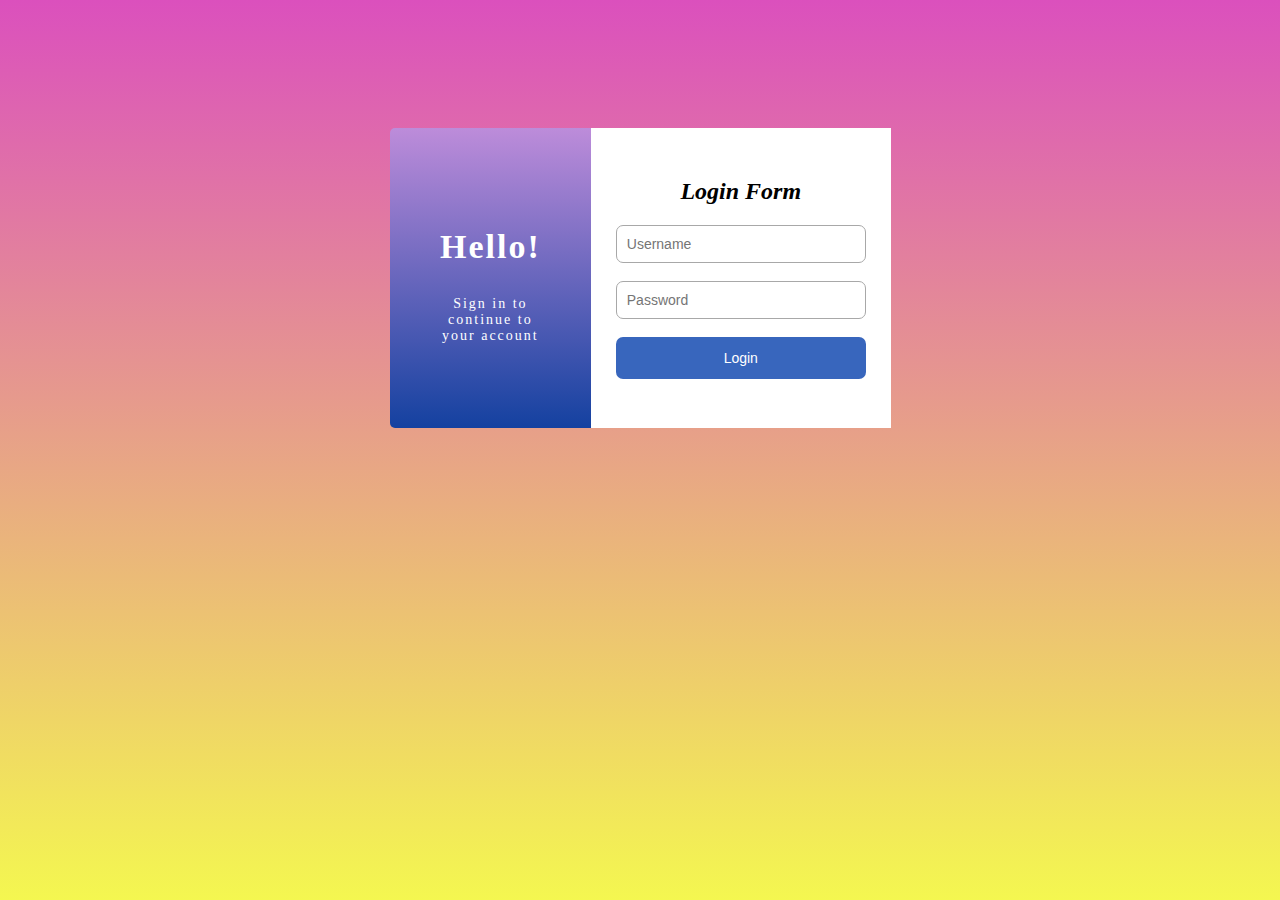
<file: index.html>
<!DOCTYPE html>
<html lang="en">
<head>
    <meta charset="UTF-8">
    <meta http-equiv="X-UA-Compatible" content="IE=edge">
    <meta name="viewport" content="width=device-width, initial-scale=1.0">
    <link rel="stylesheet" href="style.css">
    <title>login form</title>
</head>
<body>
  <div class="wrapper">
        <div class="container">
         <!--left side content-->
            <div class="box-1">
                <div class="content-holder">
                    <h2>Hello!</h2>
                    <p>Sign in to continue to your account </p>
                  
                </div>
            </div>
        <!--Forms-->
            <div class="box-2">
               <div class="login-form-container">
                <form  onsubmit = "onLogin()">

                  <h1>Login Form</h1>
                  <input type="text"  id="userid" placeholder="Username" class="input-field" required/>
                    <br><br>
                     
                    <input type="password" id="password" placeholder="Password" class="input-field" required/>
                    <br><br>
                    <button class="login-button" type="submit">Login</button>
                </form>
              </div>
            </div>

        </div>
    </div>

    <script src="./script.js"></script>
</body>
</html>
</file>
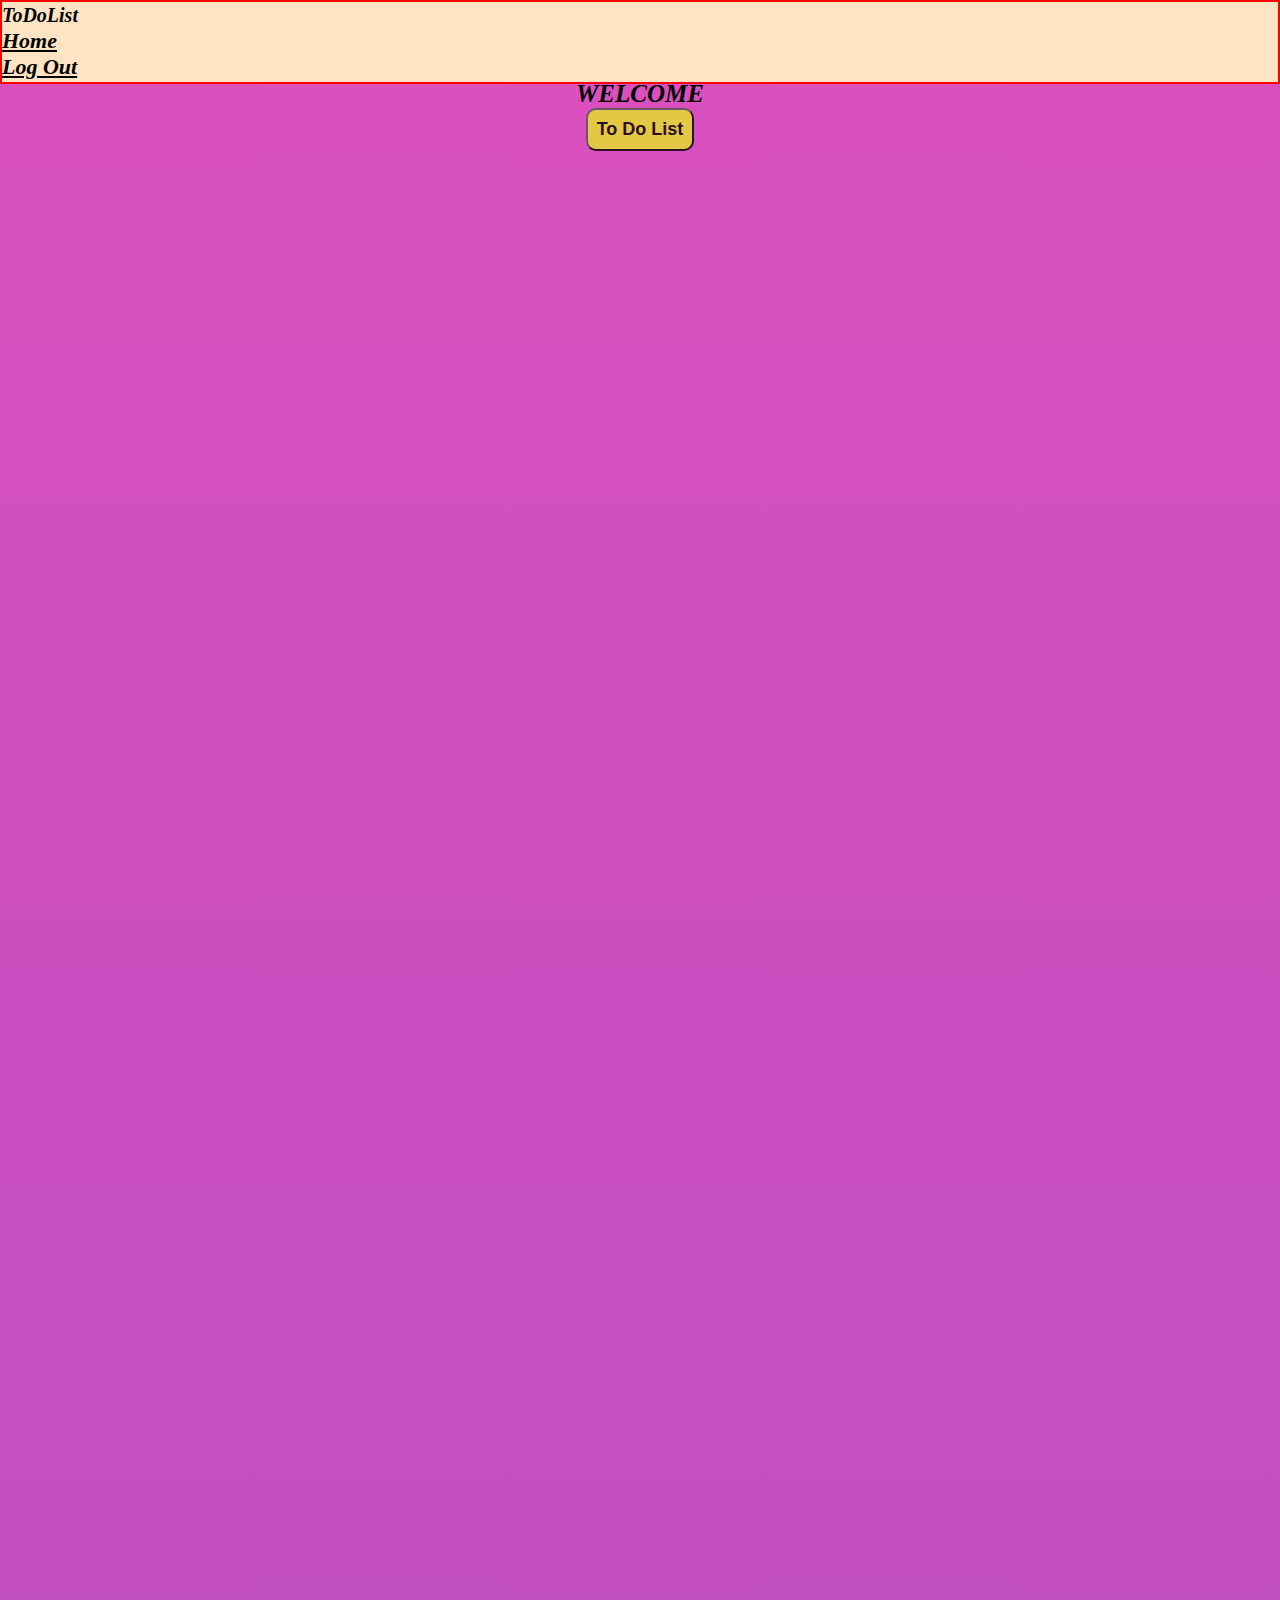
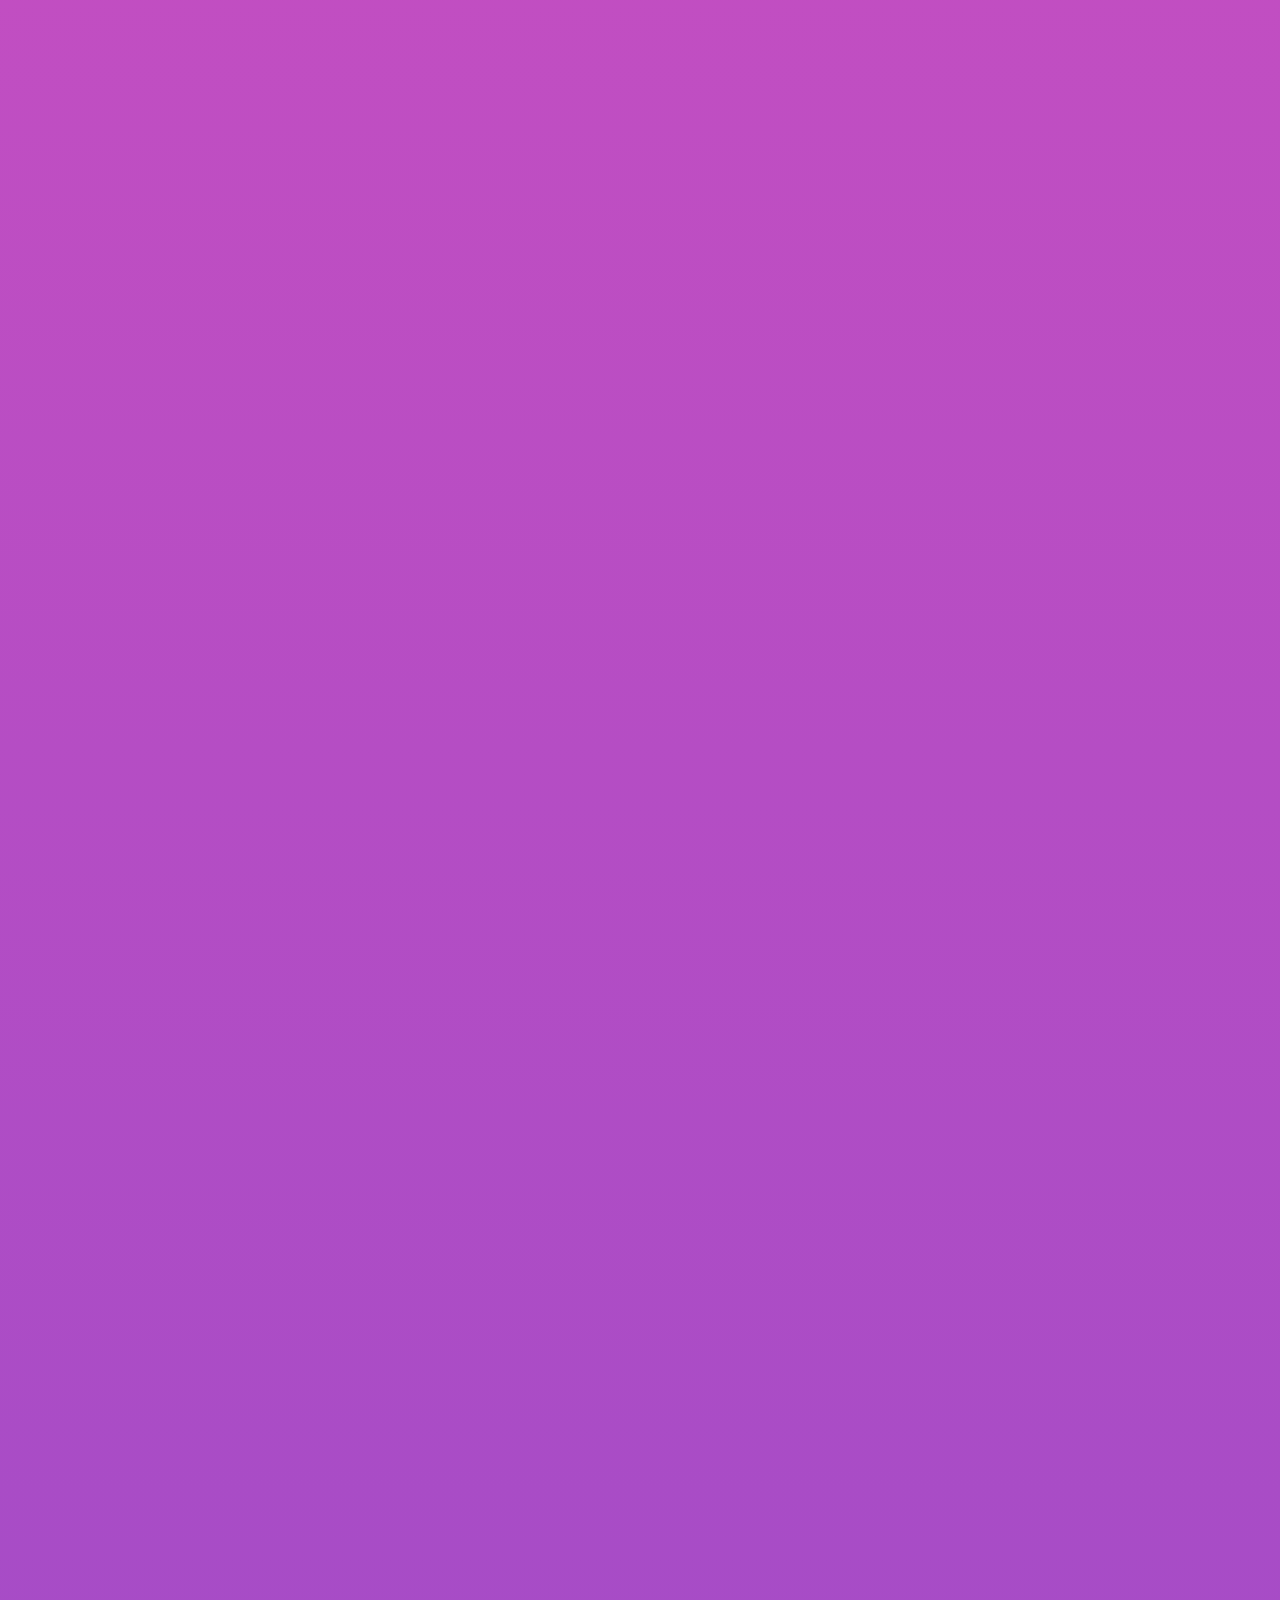
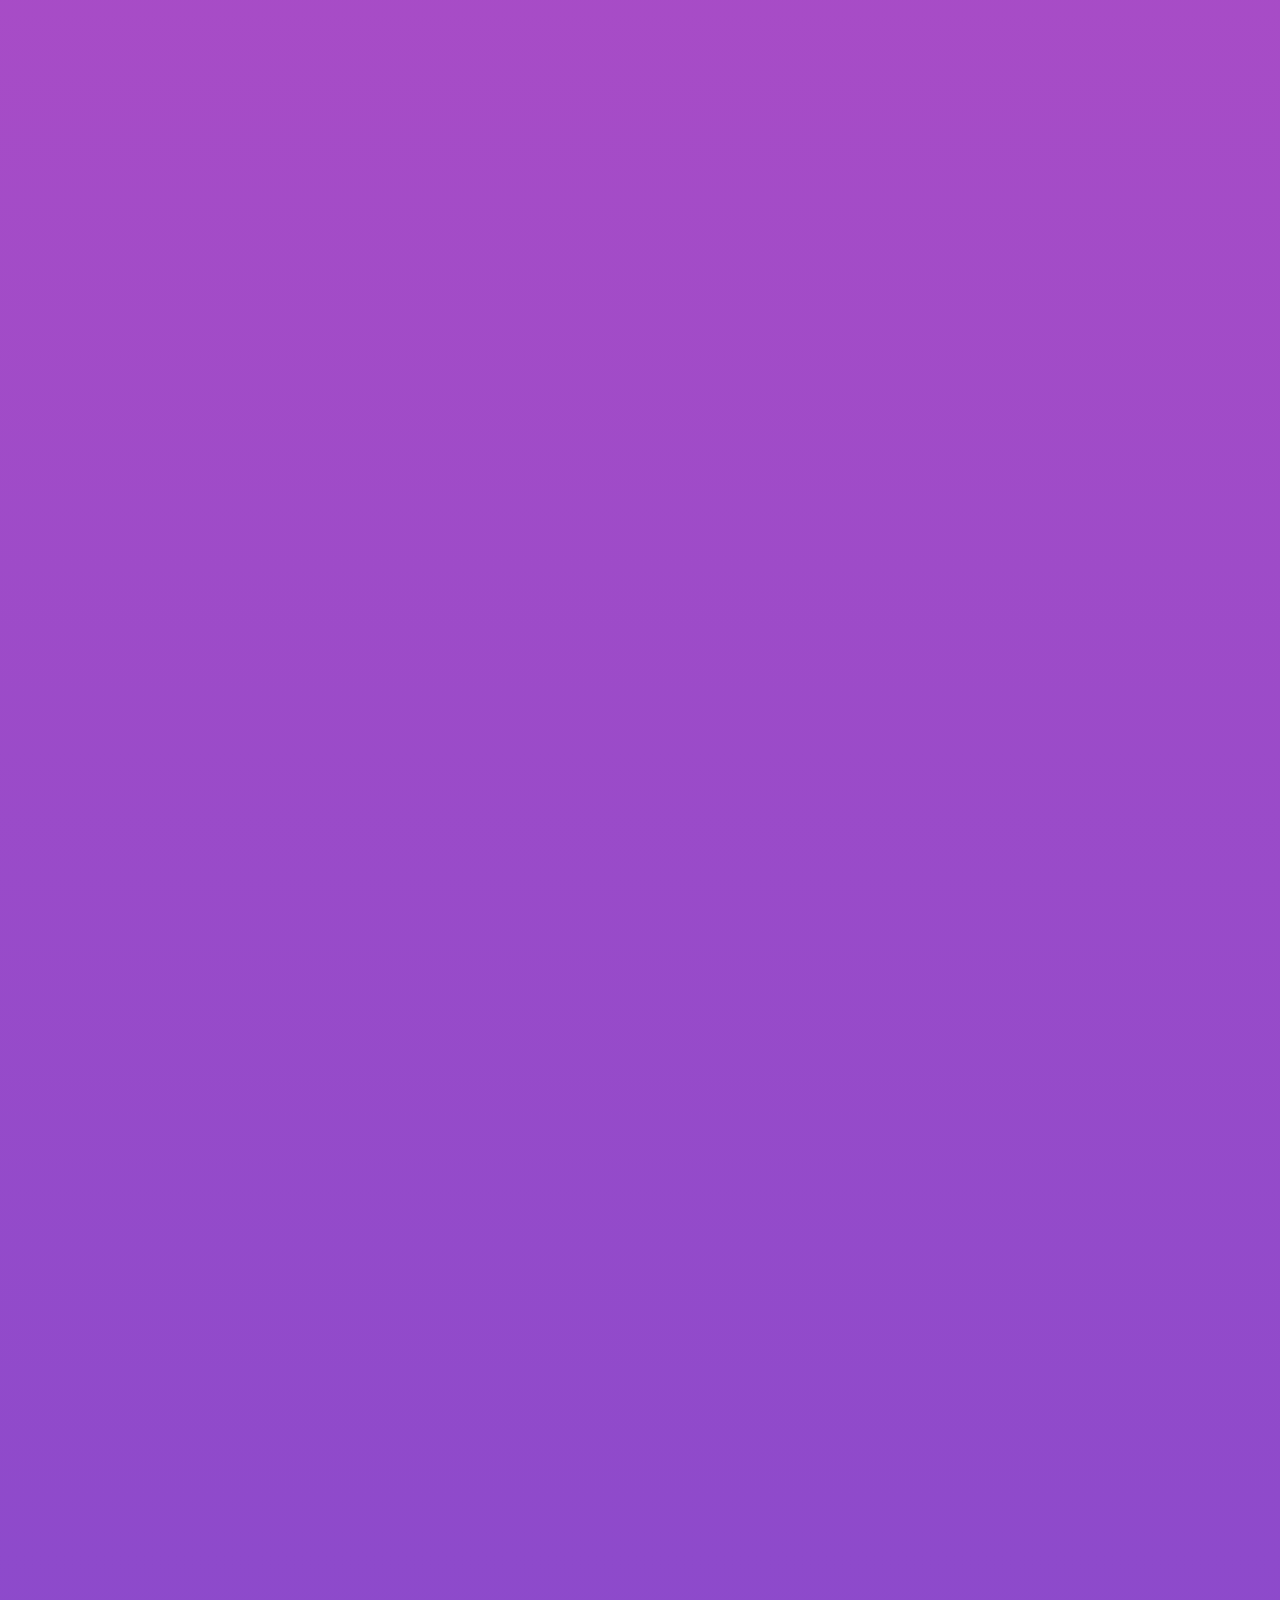
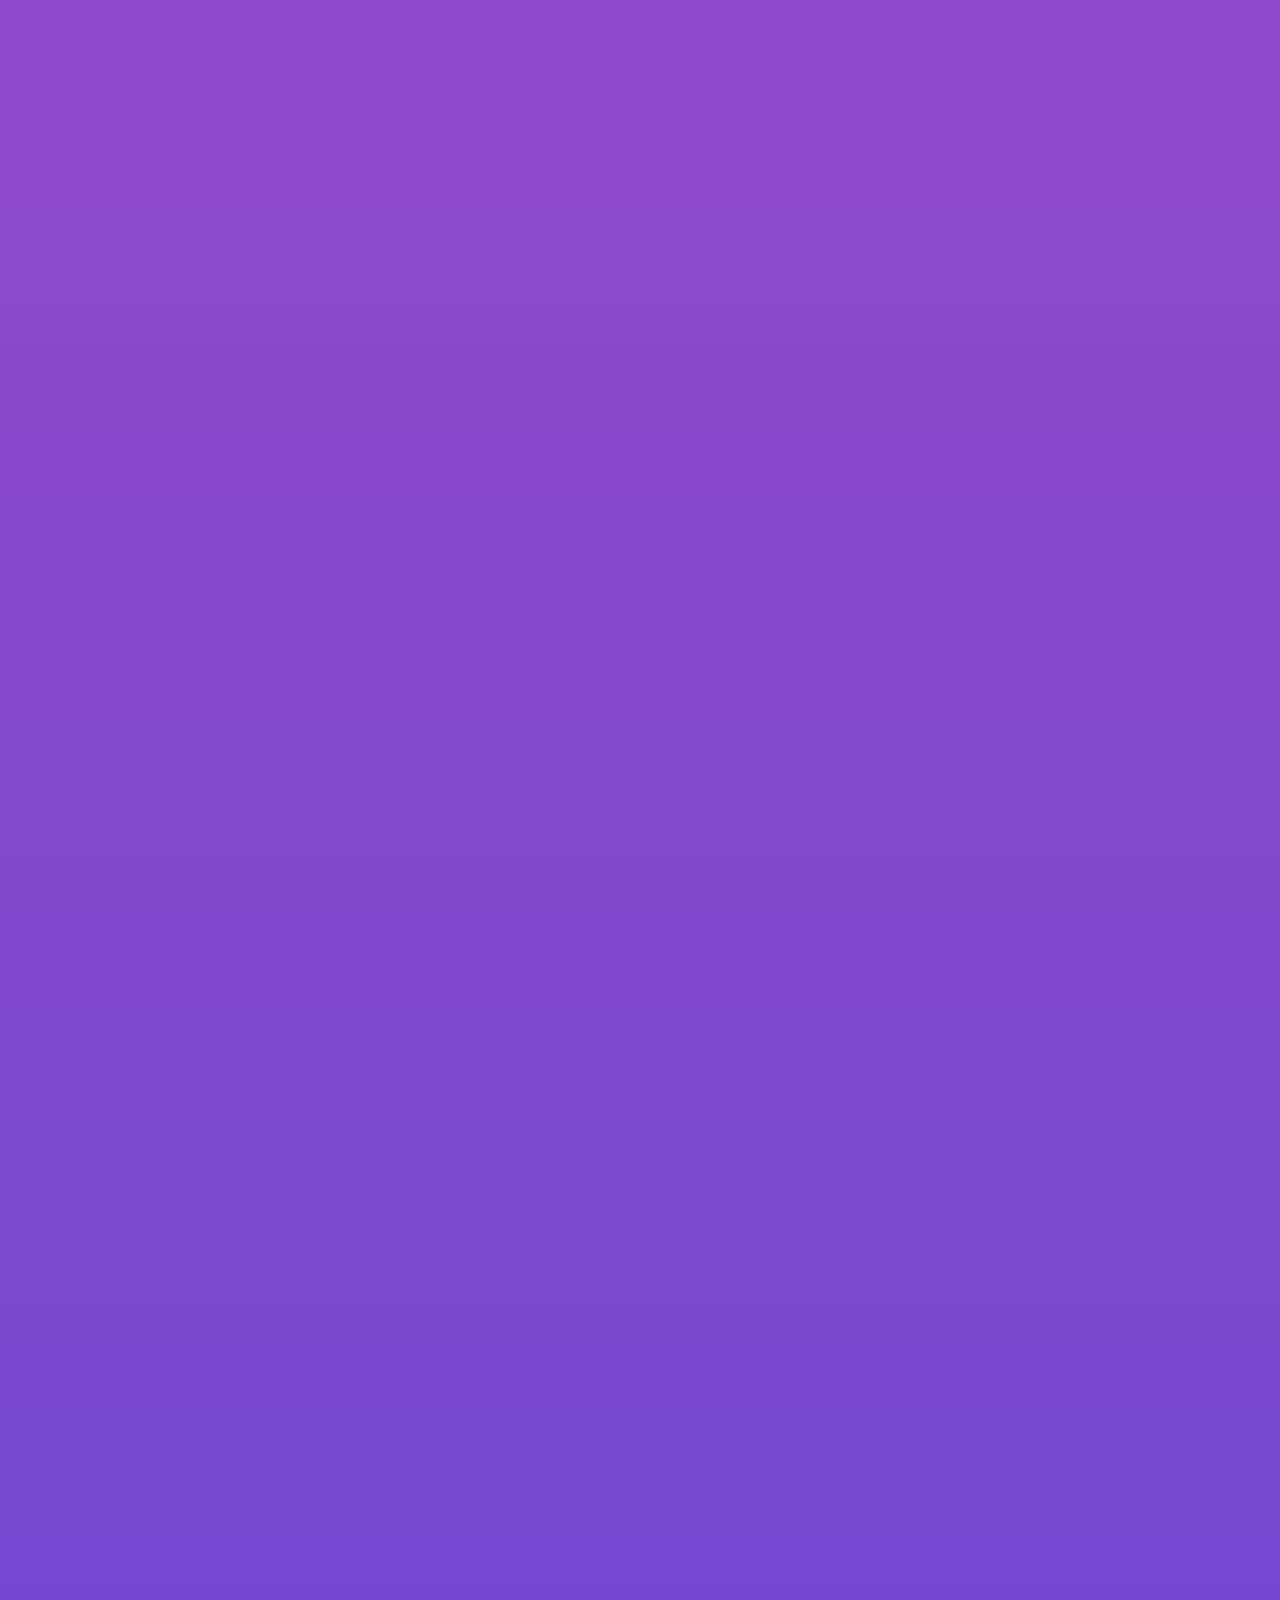
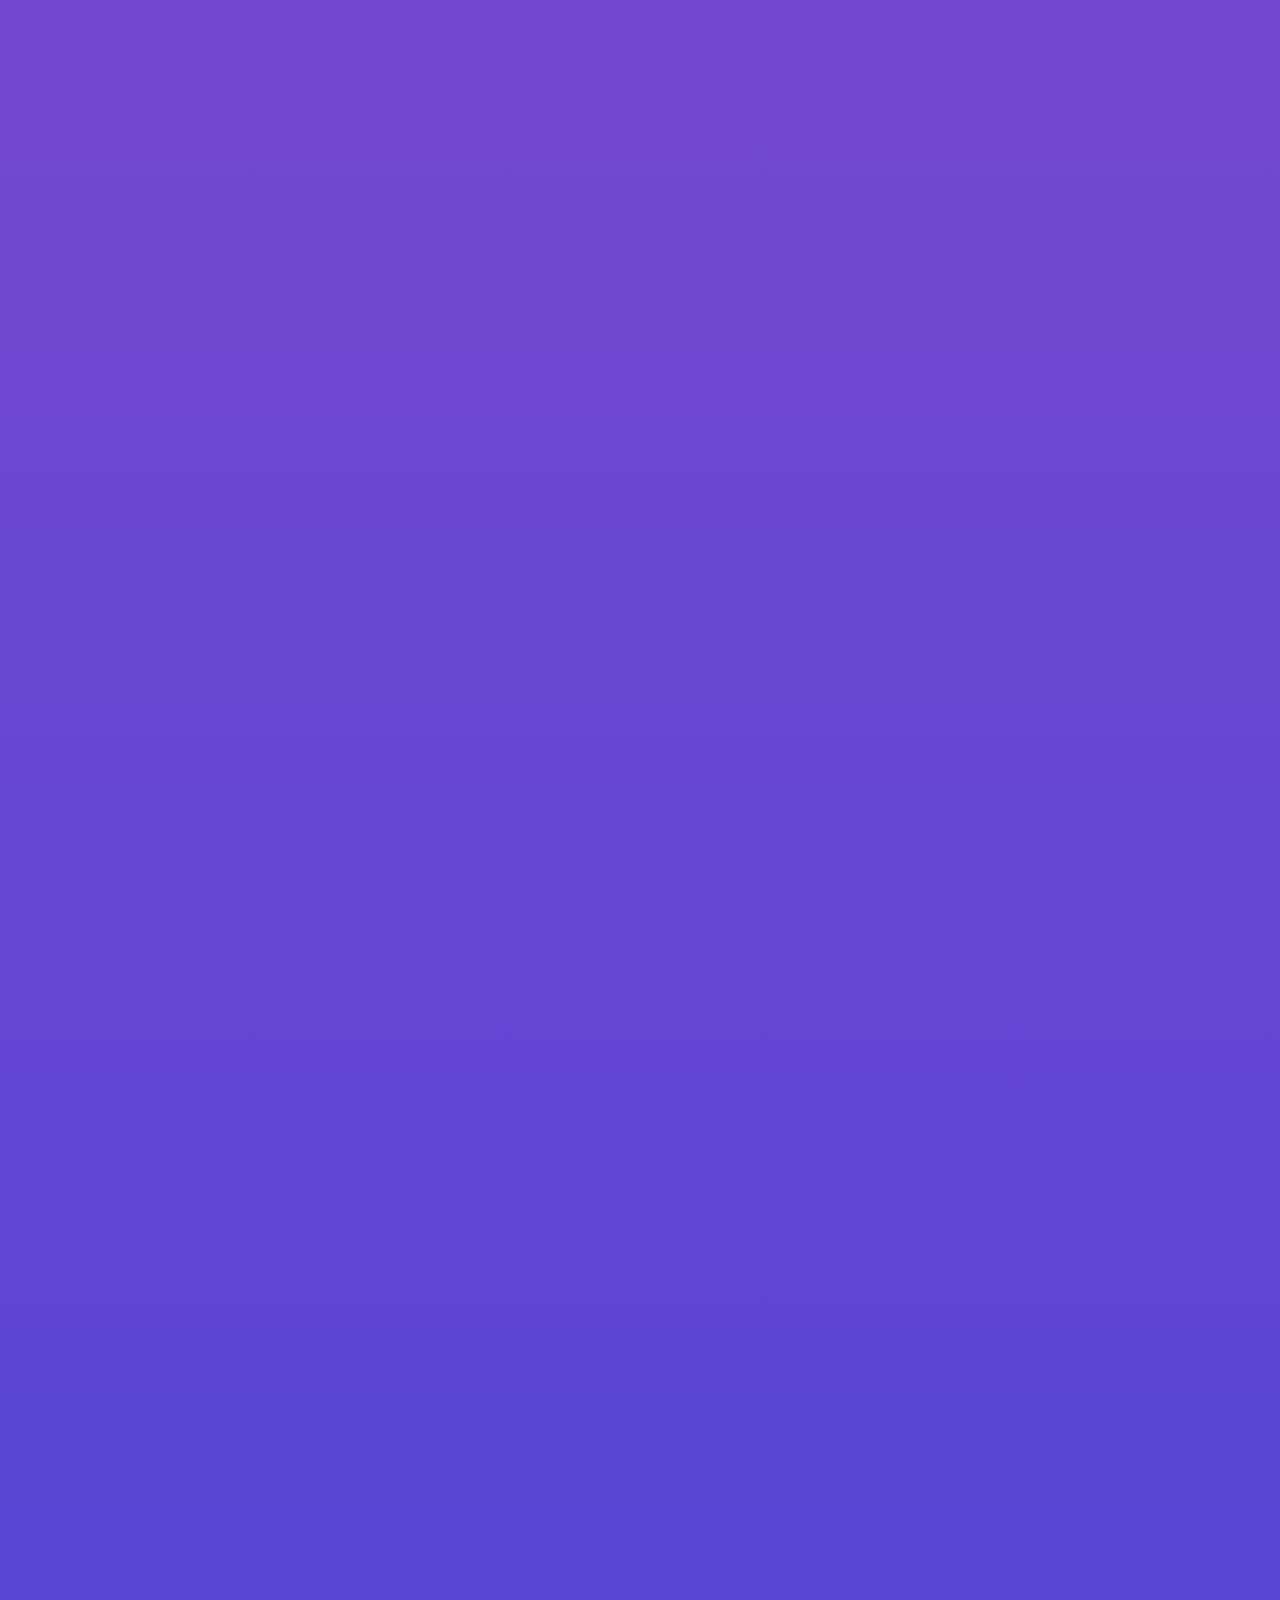
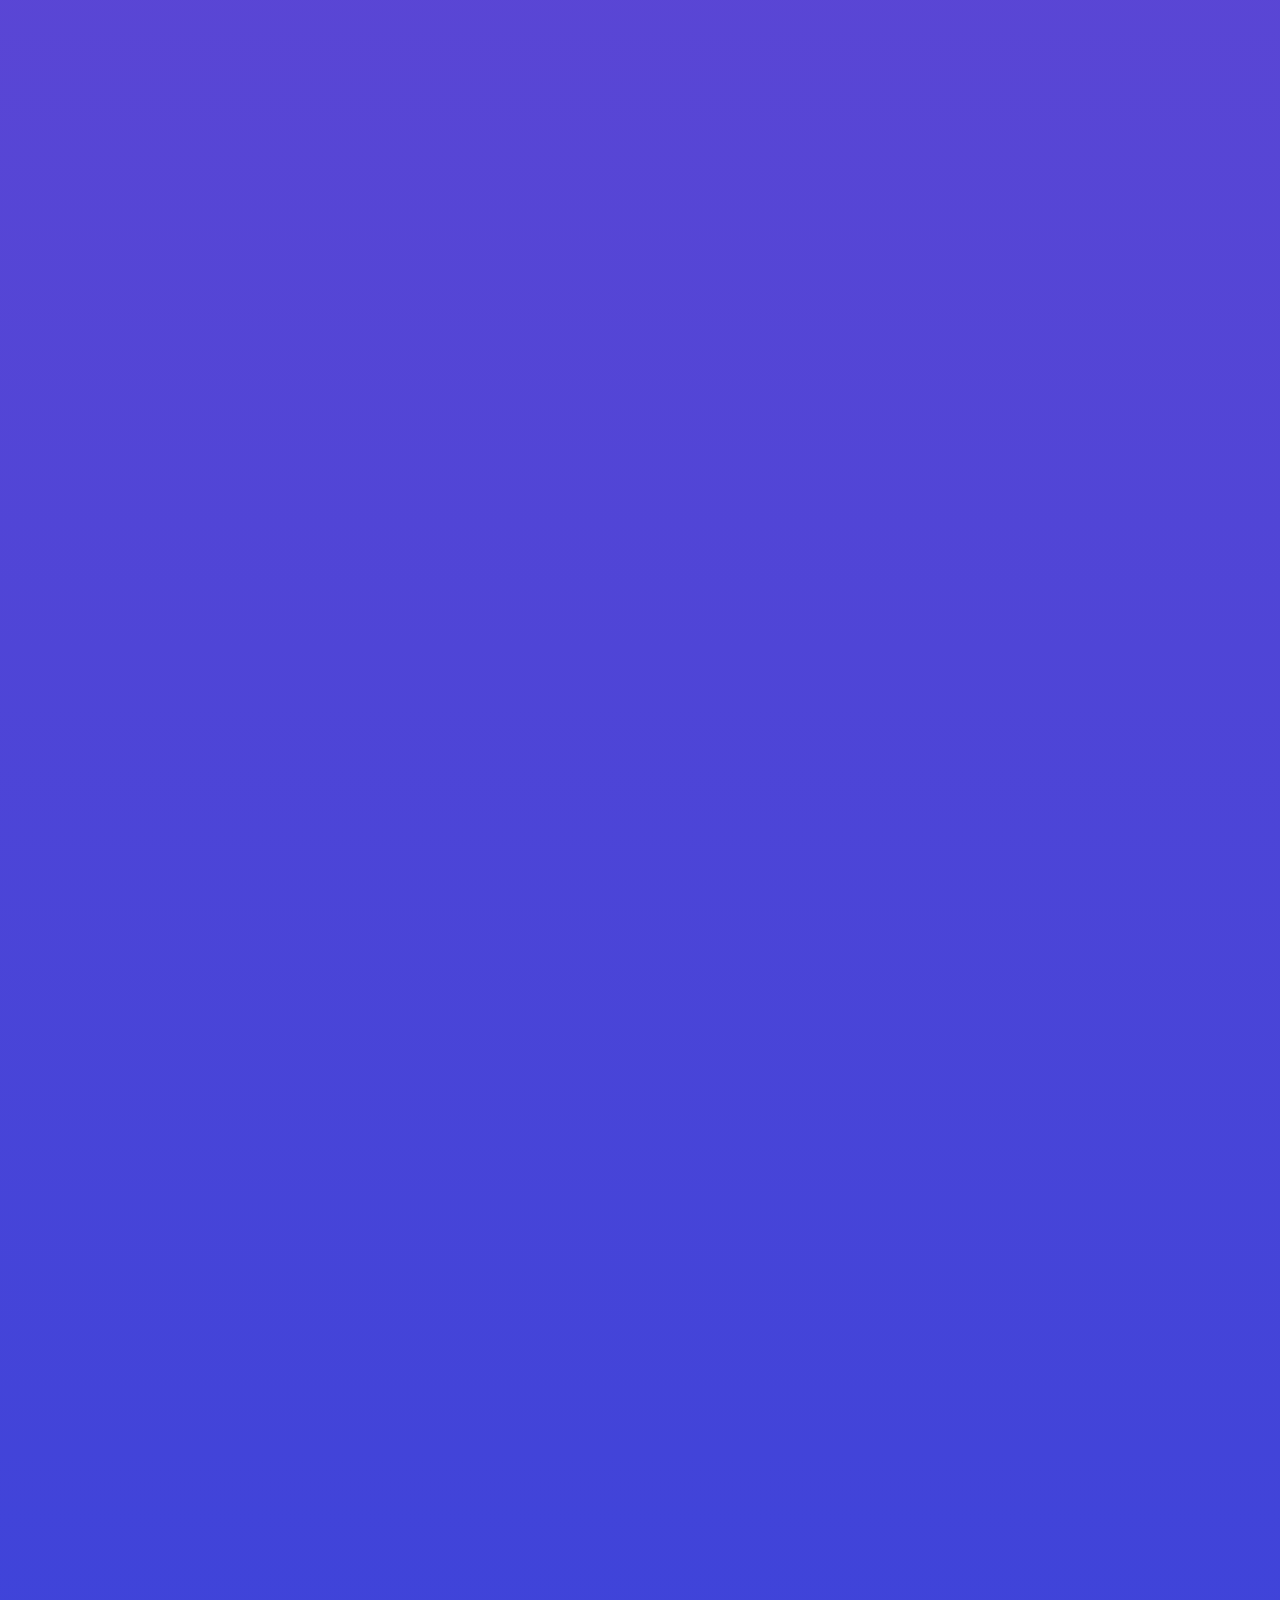
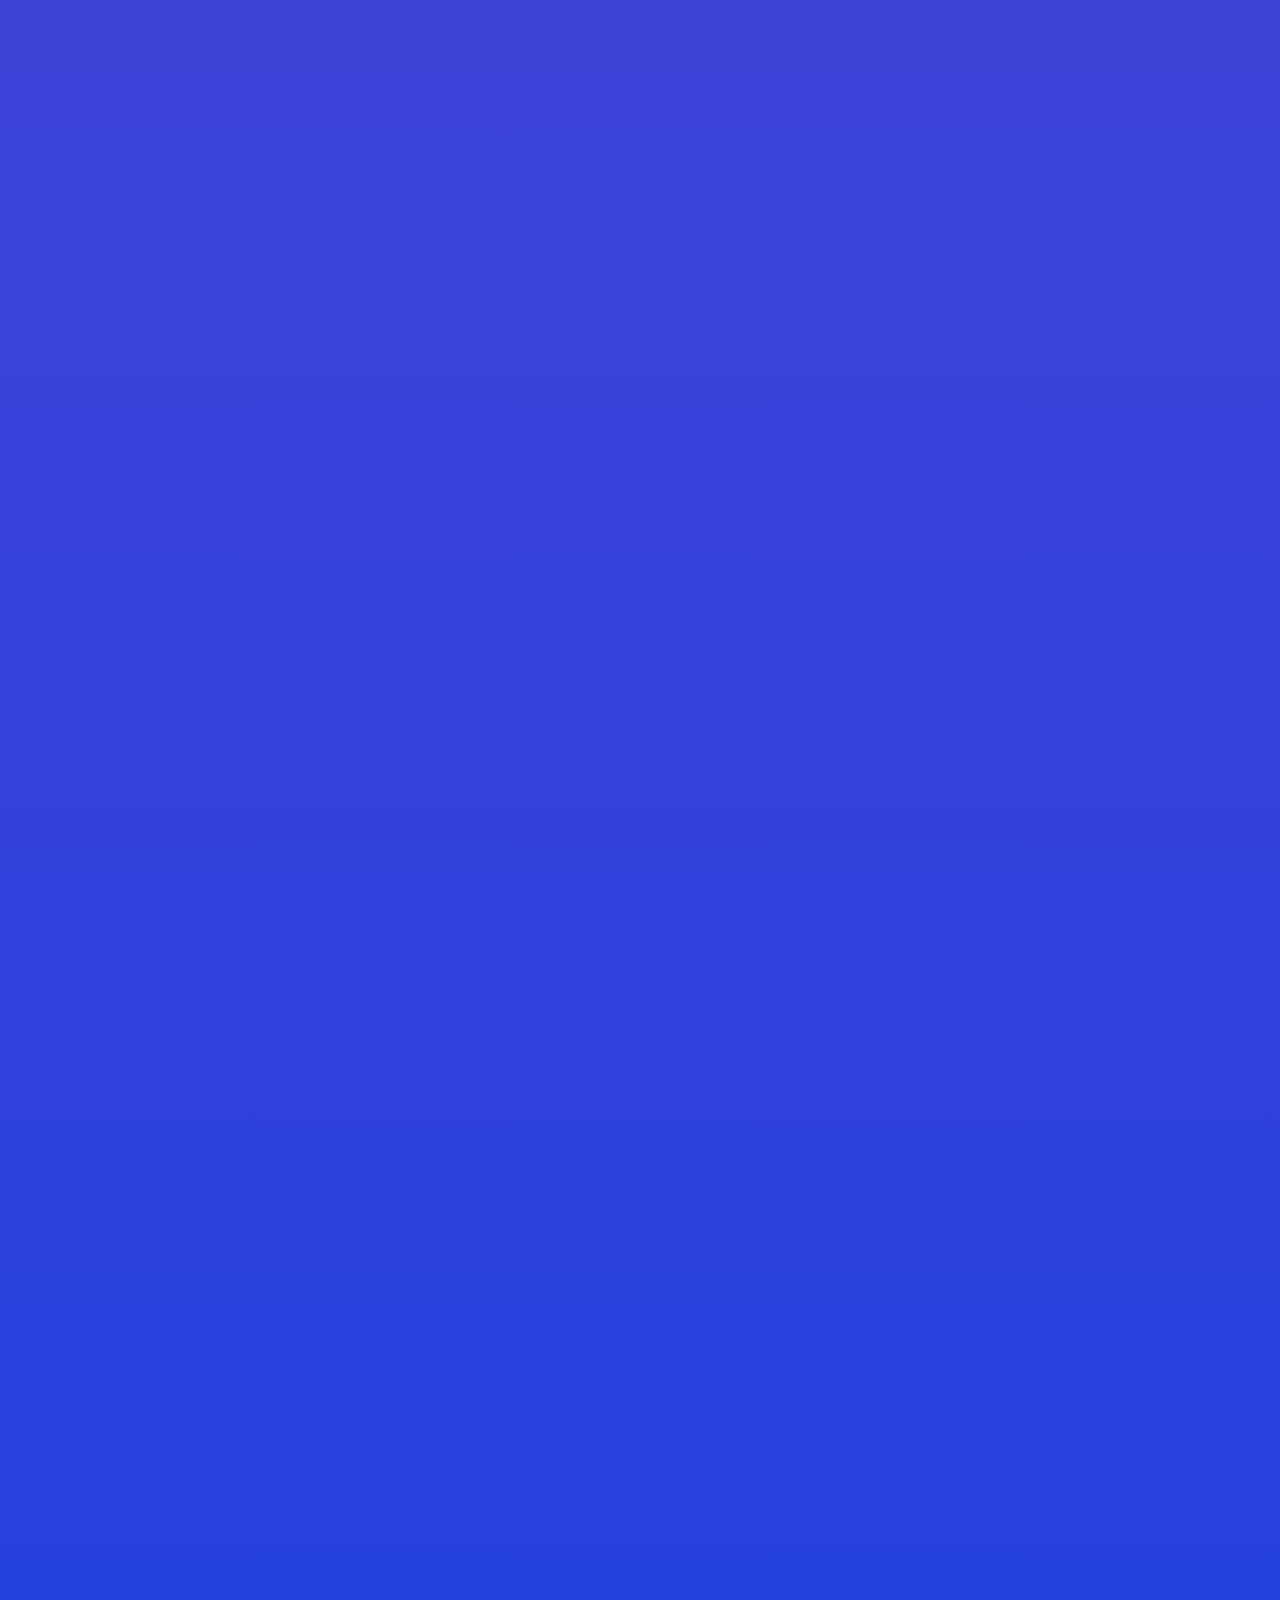
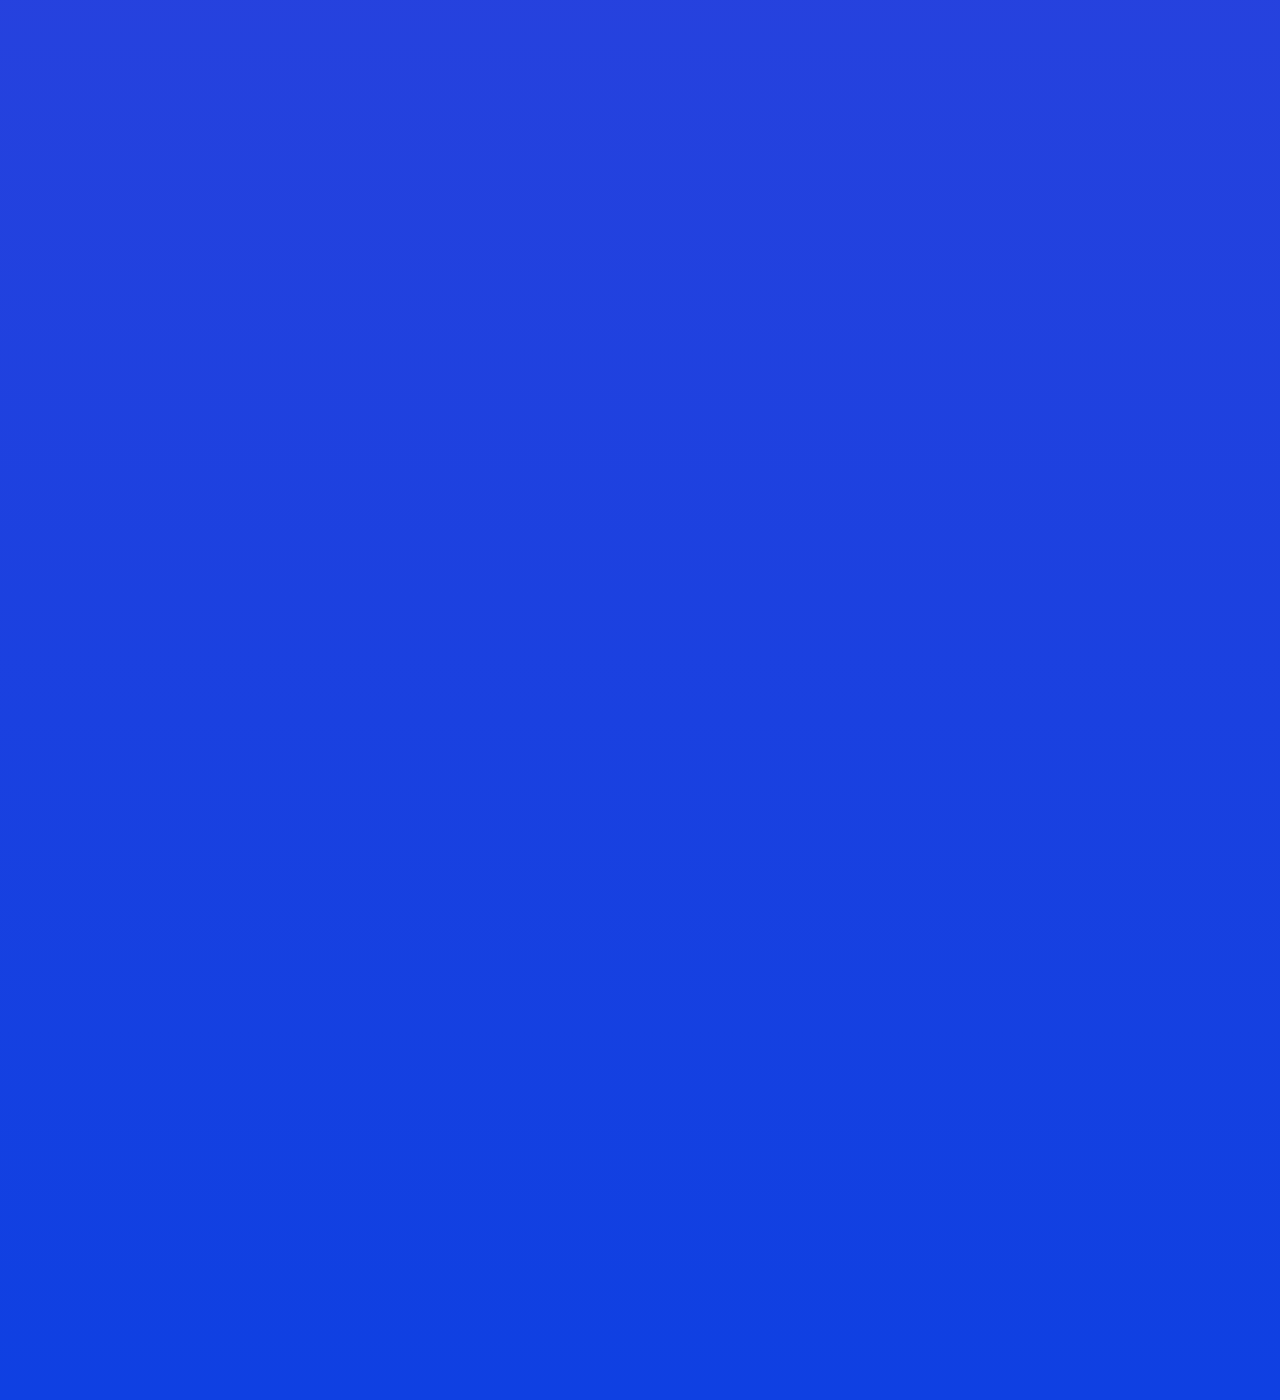
<file: todolist.html>
<!DOCTYPE html>
<html lang="en">
<head>
    <meta charset="UTF-8">
    <meta http-equiv="X-UA-Compatible" content="IE=edge">
    <meta name="viewport" content="width=device-width, initial-scale=1.0">
    <title>Todolist</title>
    <link rel="stylesheet" href="./style.css">
</head>
<body>
<div class="outline"></div>
    <div class="wrapper1">
      <div class="wrap">
         <div class="collapse navbar-collapse" id="mynavbar">
              <ul class="navbar-nav me-auto">
                <li class="nav-item">
                  <a class="navbar-brand" onclick="displayList()">ToDoList</a>
                </li>
                <li class="nav-item">
                  <a class="nav-link active" style="color: black;" href="./todolist.html">Home</a>
                </li>
                <li class="nav-item">
                  <a class="nav-link active" style="color: black;" href="./index.html">Log Out</a>
                </li>
                
              </ul>
              <div style="text-align: center;" >
         <h1>
            WELCOME
         </h1> 
         <div style="overflow-x:auto;">
          <table>
            
                    <button type="button" id="things" onclick="displayList()">To Do List</button>
                    <table id="list"> 
                     
              </table>   
            </div>
            
          </table>
        </div>
          
        <!-- <button type="button" id="things" onclick="displayList()">To Do List</button>
        <table id="list">  -->
         
      </div>
    </div>
       
    </div>
    <script src="./todolist.js"></script>
    
</body>
</html>
</file>
<file: style.css>
*{
    margin:0px;
    padding:0px;
}
.wrapper {
    width: 100%;
    height: 100vh;
    position:absolute;
    background: linear-gradient(to bottom, rgb(219, 80, 189),  rgb(244, 247, 80));
    background-size:  100%;
    animation: gradient 16s linear infinite;
    animation-direction: alternate;
}
.wrapper1 {
    width: 100%;
    height: 1400vh;
    position:absolute;
    background: linear-gradient(to bottom, rgb(219, 80, 189),  rgb(15, 64, 226));
    background-size:  100%;
    animation: gradient 16s linear infinite;
    animation-direction: alternate;
}

.navbar-brand{
    font-size:20px;
    font-style: italic;
    font-weight: bold;
    color:black;
    font-family:Cambria, Cochin, Georgia, Times, 'Times New Roman', serif; 
}
li{
    list-style: none;
    font-size:22px;
    font-style: italic;
    font-weight: bold;
    color:black;
    font-family:Cambria, Cochin, Georgia, Times, 'Times New Roman', serif;  
}
h1
{
    font-size:25px;
    font-style: italic;
    font-weight: bold;
    color:black;
    font-family:Cambria, Cochin, Georgia, Times, 'Times New Roman', serif; 
}

.container
{
    display: grid;
    grid-template-columns: 1fr 2fr;
    background-color: red;
    background: linear-gradient(to bottom, rgb(189, 140, 218),  rgb(20, 65, 160));
    width: 500px;
    height: 300px;
    margin: 10% auto;;
    border-radius: 5px;
}

.content-holder
{
    text-align: center;
    color: white;
    font-size: 14px;
    font-weight: lighter;
    letter-spacing: 2px;
    margin-top: 15%;
    padding: 50px;
}
.content-holder h2
{
    font-size: 34px;
    margin: 20px auto;
}

.content-holder p
{
    margin: 30px auto;
}
.box-2{
    background-color: white;
    width: 300px;
    height: 300px;
    /* margin: 4px; */
}

.login-form-container
{
    text-align: center;
    margin-top: 10%;

}

.login-form-container h1
{
    color: black;
    font-size: 24px;
    padding: 20px;
}

.input-field
{
    box-sizing: border-box;
    font-size: 14px;
    padding: 10px;
    border-radius: 7px;
    border: 1px solid rgb(168, 168, 168);
    width: 250px;
    outline: none;
}

.login-button{
    box-sizing: border-box;
    color: white;
    font-size: 14px;
    padding: 13px;
    border-radius: 7px;
    border: none;
    width: 250px;
    outline: none;
    background-color: rgb(56, 102, 189);
}
#container{
    position: absolute;
    top:25em;
    width: 100%;
    height: 250px;
    
}
#list{
    position: absolute;
    top:8em;
    left:17em;
    width: 65%;
    font-family:Georgia, 'Times New Roman', Times, serif;
    border-collapse: collapse;
    border: 1.5px solid #ddd;
    text-align: center;
    box-shadow: 0px 2px 2px 0px black;
    border-radius: 15px;
}
#list thead{
    font-size: large;
    text-align: justify;
    padding: 12px;

    color:antiquewhite
}
#list th{
    border: 1px solid #ddd;
    padding: 12px;
    color: antiquewhite;
    text-align: center;
}
#list td{
    border: 1px solid #ddd;
    padding: 12px;
    color: antiquewhite;
}
#list tr:hover{
background-color:slategray;
}

#things{
    background-color: rgb(230, 230, 40); 
    color:black;
    height: auto;
    font-size: large;
    padding: 9px;
    font-weight: bold;
    border-radius: 10px;
    opacity: .8;
}
#things:hover{
    opacity:1;
}
.wrap{
    background-color:bisque;
    height: 80px;
    border: solid 2px red;

}



@media screen and (max-width: 988px)
{
	.box-1
	{
		width: 0px;
		height: 550px;
	}
    .wrapper{
        width: 500px;
    }
    /* .box-2{
        width: 80px;
    } */
    .login-button{
        width: 60px;
    }
    .input-field{
        width:90px ;
    }
}
 @media screen and (max-width: 640px)
{
	.box-1,.box-2
	{
		width: 0px;
		height: 550px;
		right: 10px;
	}
}
@media screen and (max-width: 320px)
{
	.box-1,.box-2
	{
		width: 0px;
		height: 550px;
		right: 10px;
	}
}


@media screen and (max-width: 320px)
{
     #list
	{
		width: 10px;
		height:1200vh;
        left: 1px;
        margin-left: 1px;
		
	}
}

@media screen and (max-width: 320px)
{
     .wrap
	{
		width: 0px;
		height:0vh;
		
	}
    .wrapper1{
        width: 0px;
    }
}
    
@media screen and (max-width: 988px){
    .outline{
        width:200px;
    }
}
</file>
